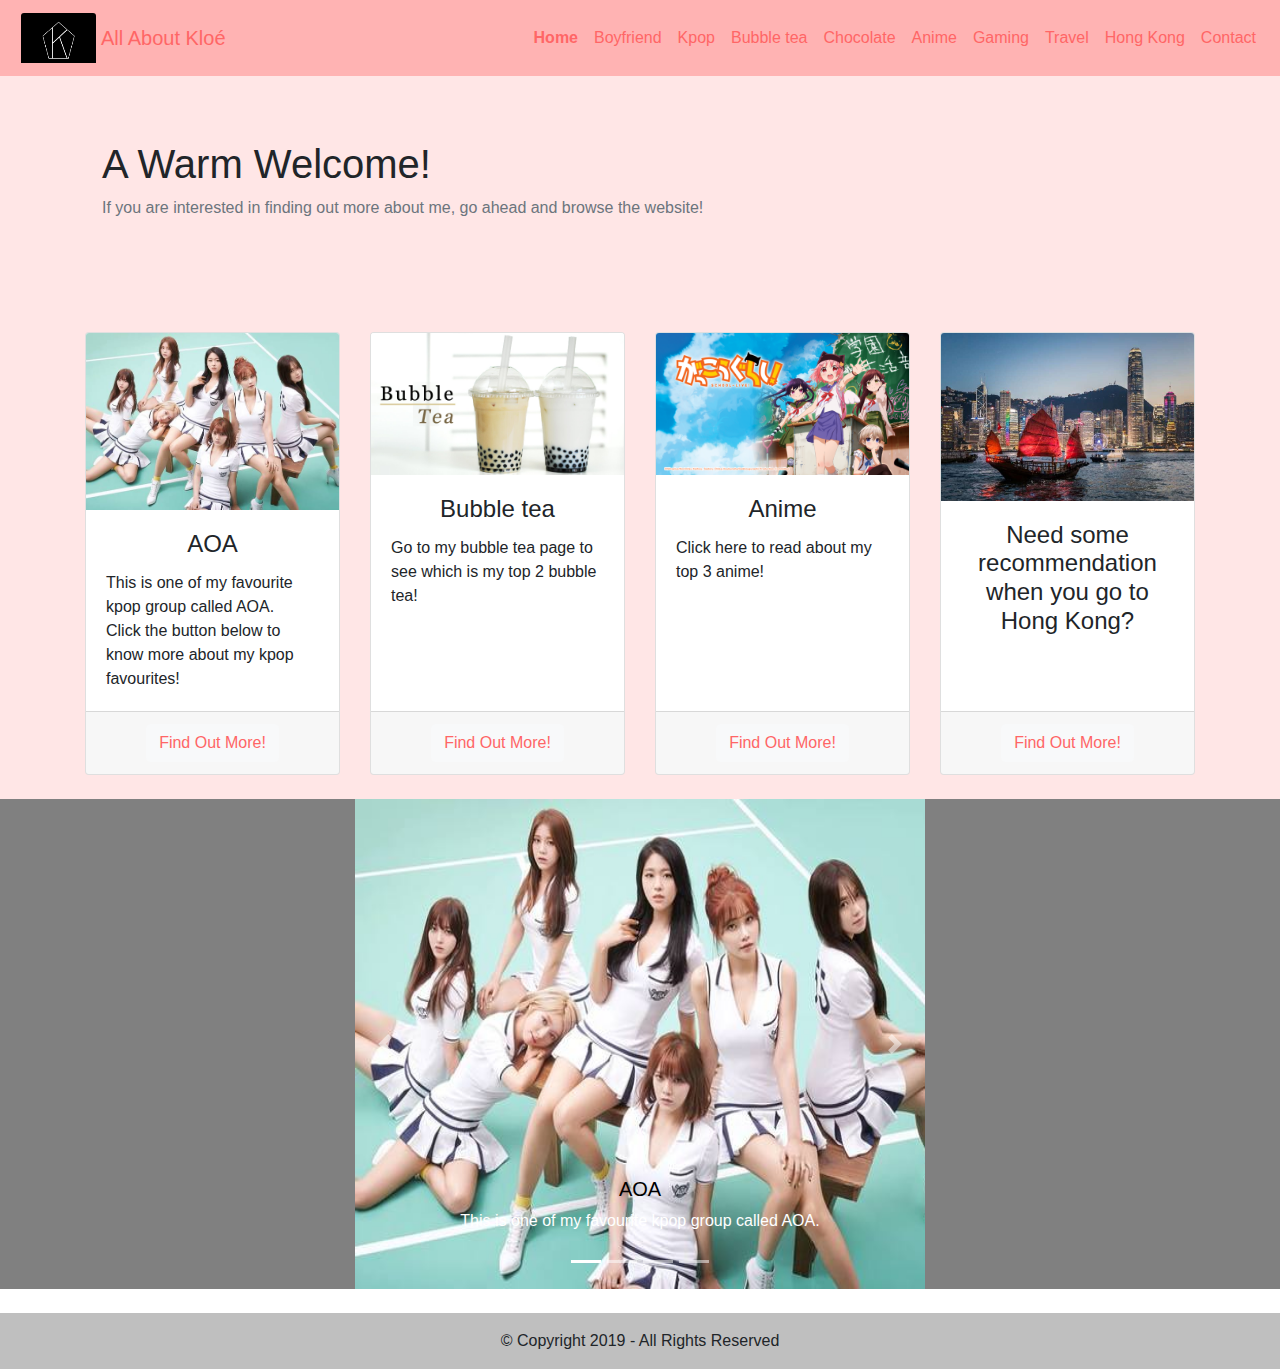
<file: index.html>
<!DOCTYPE html>
<html lang="en">
	<head>
	    <title>Home</title>
	    <meta charset="utf-8">
	    <meta name="viewport" content="width=device-width, initial-scale=1, shrink-to-fit=no">
	    <link rel="stylesheet" href="https://maxcdn.bootstrapcdn.com/bootstrap/4.0.0/css/bootstrap.min.css" integrity="sha384-Gn5384xqQ1aoWXA+058RXPxPg6fy4IWvTNh0E263XmFcJlSAwiGgFAW/dAiS6JXm" crossorigin="anonymous">
	    <link rel="stylesheet" type="text/css" href="css/project1.css">
	    

	</head>

	<body>
	    <nav class="navbar navbar-expand-sm navBarPink">
	    	<img class="card-img-top img-fluid logo" alt="image" src="images/logo.jpg">
	        <a class="navbar-brand" href="index.html">All About Kloé</a>
	        <button class="navbar-toggler" type="button" data-toggle="collapse" data-target="#navbarNav" aria-controls="navbarNav" aria-expanded="false" aria-label="Toggle navigation">
	          <span class="navbar-toggler-icon"></span>
	        </button>
	        <div class="collapse navbar-collapse justify-content-end " id="navbarNav">
	          <ul class="navbar-nav">
	            <li class="nav-item active">
	              <a class="nav-link font-weight-bold" href="index.html">Home <span class="sr-only">(current)</span></a>
	            </li>
	            <li class="nav-item">
	              <a class="nav-link" href="html/boyfriend.html">Boyfriend</a>
	            </li>
	            <li class="nav-item">
	              <a class="nav-link" href="html/kpop.html">Kpop</a>
	            </li>
	            <li class="nav-item">
	              <a class="nav-link" href="html/bubbletea.html">Bubble tea</a>
	            </li>
	            <li class="nav-item">
	              <a class="nav-link" href="html/chocolate.html">Chocolate</a>
	            </li>
	            <li class="nav-item">
	              <a class="nav-link" href="html/anime.html">Anime</a>
	            </li>
	            <li class="nav-item">
	              <a class="nav-link" href="html/gaming.html">Gaming</a>
	            </li>
	            <li class="nav-item">
	              <a class="nav-link" href="html/travel.html">Travel</a>
	            </li>
	            <li class="nav-item">
	              <a class="nav-link" href="html/hk.html">Hong Kong</a>
	            </li>
	            <li class="nav-item">
	              <a class="nav-link" href="html/contact.html">Contact</a>
	            </li>
	          </ul>
	        </div> 
	    </nav>
	   
	    <div class="milkPink">
		    <div class="container jumbotron milkPink">
		        <h1>A Warm Welcome!</h1>
		        <p class="text-secondary">If you are interested in finding out more about me, go ahead and browse the website!</p> 
		        
			</div>

		        
		    <div class="container">
		        <div class="card-deck">
		            <div class="card mb-4">
		                <img class="card-img-top img-fluid" alt="image" src="images/aoa1.jpg">
		                <div class="card-body">
		                    <h4 class="card-title text-center">AOA</h4>
		                    <p class="card-text">This is one of my favourite kpop group called AOA. <br> Click the button below to know more about my kpop favourites!</p>
		                </div>
		                <div class="card-footer text-center">
		                  <a class="btn btn-light" href="kpop.html" role="button">Find Out More!</a>
		                </div> 
		            </div>
		            <div class="card mb-4">
		                <img class="card-img-top img-fluid" alt="image" src="images/bbt1.jpg">
		                <div class="card-body">
		                    <h4 class="card-title text-center">Bubble tea</h4>
		                    <p class="card-text">Go to my bubble tea page to see which is my top 2 bubble tea!</p>
		                </div>
		                <div class="card-footer text-center">
		                  <a class="btn btn-light" href="bubbletea.html" role="button">Find Out More!</a>
		                </div> 
		            </div>
		            <div class="card mb-4">
		                <img class="card-img-top img-fluid" alt="image" src="images/anime1.jpg">
		                <div class="card-body">
		                    <h4 class="card-title text-center">Anime</h4>
		                    <p class="card-text">Click here to read about my top 3 anime!</p>
		                </div>
		                <div class="card-footer text-center">
		                  <a class="btn btn-light" href="anime.html" role="button">Find Out More!</a>
		                </div> 
		            </div>
		            <div class="card mb-4">
		                <img class="card-img-top img-fluid" alt="image" src="images/hk1.jpg">
		                <div class="card-body">
		                    <h4 class="card-title text-center">Need some recommendation when you go to Hong Kong?</h4>
		                </div>
		                <div class="card-footer text-center">
		                  <a class="btn btn-light" href="hk.html" role="button">Find Out More!</a>
		                </div> 
		            </div>
		          
		        </div>
		    </div>
		</div>

	    <!--carousel of snapshot of my page-->
	    <div class="carousel">
	    <div id="carousel" class="carousel slide" data-ride="carousel" style="max-width: 600px; margin: 0 auto">

	      <ol class="carousel-indicators">
	     	<li data-target="#carousel" data-slide-to="0" class="active"></li>
	        <li data-target="#carousel" data-slide-to="1"></li>
	        <li data-target="#carousel" data-slide-to="2"></li>
	        <li data-target="#carousel" data-slide-to="3"></li>
	      </ol>

	      <div class="container">
		      <div class="carousel-inner">
		        <div class="carousel-item active">
		          <img class="d-block w-80 image" src="images/aoa1.jpg" alt="First slide">
		          <div class="carousel-caption d-none d-md-block">
			          <h5 class="carouselBlack">AOA</h5>
			          <p>This is one of my favourite kpop group called AOA.</p>
		          </div>
		        </div>
		        <div class="carousel-item">
		          <img class="d-block w-80 image" src="images/bbt2.jpg" alt="Second slide">
		          <div class="carousel-caption d-none d-md-block">
			          <h5 class="carouselBlack">Bubble tea</h5>
			          <p>One of my favorite drink is bubble milk green tea.</p>
		          </div>
		        </div>
		        <div class="carousel-item">
		          <img class="d-block w-80 image" src="images/anime1.jpg" alt="Third slide">
		          <div class="carousel-caption d-none d-md-block">
			          <h5>School Lives!</h5>
			          <p>One of my favourite anime, School Lives!</p>
		          </div>
		        </div>
		        <div class="carousel-item">
		          <img class="d-block w-80 image" src="images/hk2.jpg" alt="Third slide">
		          <div class="carousel-caption d-none d-md-block">
			          <h5>My home town</h5>
			          <p>Once you have been to Hong Kong, you never want to leave.</p>
		          </div>
		        </div>
		      </div>
	  	  </div>
	      <a class="carousel-control-prev" href="#carousel" role="button" data-slide="prev">
		    <span class="carousel-control-prev-icon" aria-hidden="true"></span>
		    <span class="sr-only">Previous</span>
		  </a>
		  <a class="carousel-control-next" href="#carousel" role="button" data-slide="next">
		    <span class="carousel-control-next-icon" aria-hidden="true"></span>
		    <span class="sr-only">Next</span>
		  </a>
		</div>
		</div>
		
	    <br>
		<footer class="panel panel-primary footer">
	    	<div class="footer-copyright text-center py-3">© Copyright 2019 - All Rights Reserved</div> 
	    </footer>

	      <script src="https://code.jquery.com/jquery-3.2.1.slim.min.js" integrity="sha384-KJ3o2DKtIkvYIK3UENzmM7KCkRr/rE9/Qpg6aAZGJwFDMVNA/GpGFF93hXpG5KkN" crossorigin="anonymous"></script>
	      <script src="https://cdnjs.cloudflare.com/ajax/libs/popper.js/1.12.9/umd/popper.min.js" integrity="sha384-ApNbgh9B+Y1QKtv3Rn7W3mgPxhU9K/ScQsAP7hUibX39j7fakFPskvXusvfa0b4Q" crossorigin="anonymous"></script>
	      <script src="https://maxcdn.bootstrapcdn.com/bootstrap/4.0.0/js/bootstrap.min.js" integrity="sha384-JZR6Spejh4U02d8jOt6vLEHfe/JQGiRRSQQxSfFWpi1MquVdAyjUar5+76PVCmYl" crossorigin="anonymous"></script>
	      <script src="../js/project1.js"></script>
	</body>
</file>
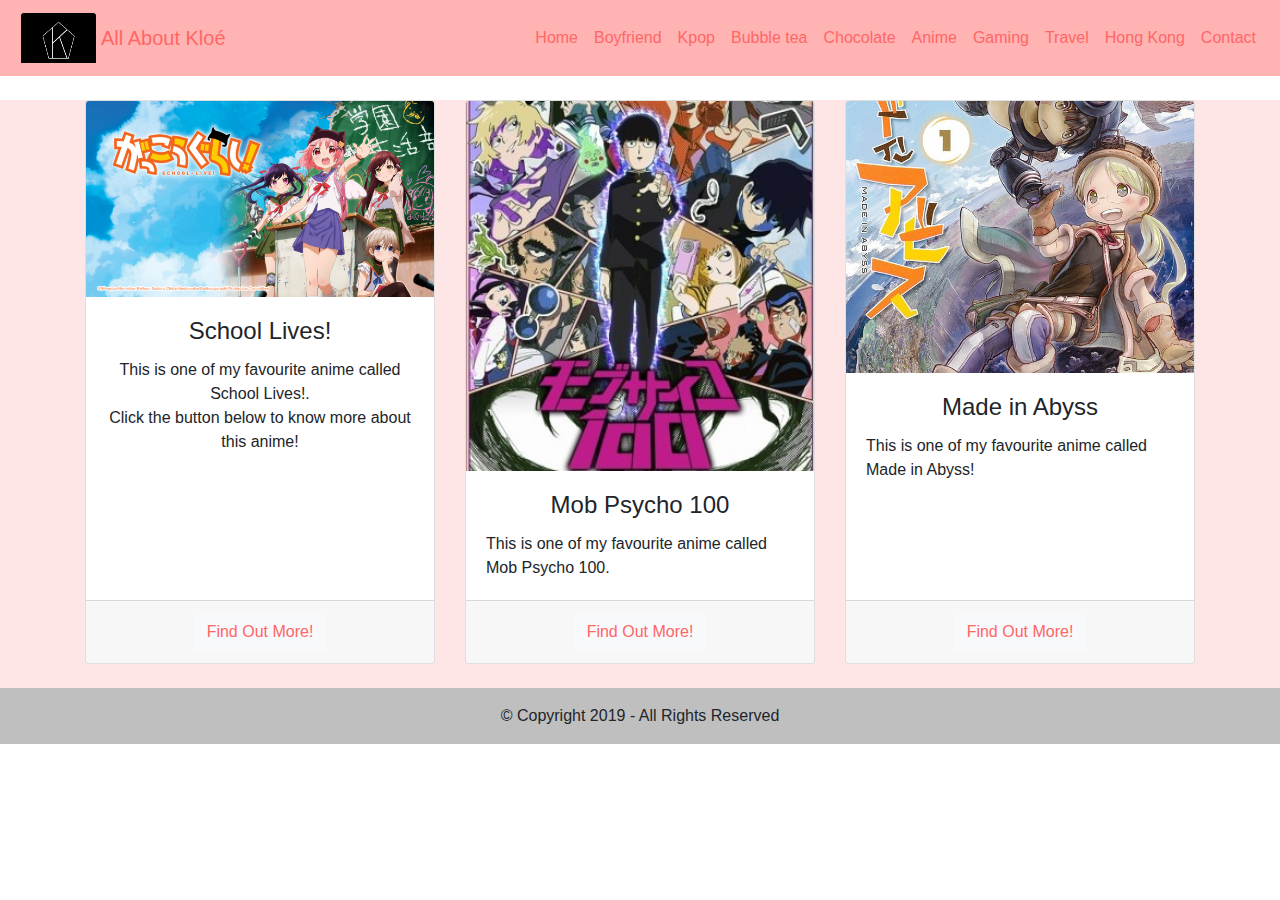
<file: html/anime.html>
<!DOCTYPE html>
<html lang="en">

    <head>
        <title>Anime</title>
        <meta charset="utf-8">
        <meta name="viewport" content="width=device-width, initial-scale=1, shrink-to-fit=no">
        <link rel="stylesheet" href="https://maxcdn.bootstrapcdn.com/bootstrap/4.0.0/css/bootstrap.min.css" integrity="sha384-Gn5384xqQ1aoWXA+058RXPxPg6fy4IWvTNh0E263XmFcJlSAwiGgFAW/dAiS6JXm" crossorigin="anonymous">
        <link rel="stylesheet" type="text/css" href="../css/project1.css">

    </head>

    <body>
    	<nav class="navbar navbar-expand-sm navBarPink">
            <img class="card-img-top img-fluid logo" alt="logo" src="../images/logo.jpg">
            <a class="navbar-brand" href="../index.html">All About Kloé</a>
            <button class="navbar-toggler" type="button" data-toggle="collapse" data-target="#navbarNav" aria-controls="navbarNav" aria-expanded="false" aria-label="Toggle navigation">
              <span class="navbar-toggler-icon"></span>
            </button>
            <div class="collapse navbar-collapse justify-content-end" id="navbarNav">
              <ul class="navbar-nav">
                <li class="nav-item active">
                  <a class="nav-link" href="../index.html">Home</a>
                </li>
                <li class="nav-item">
                  <a class="nav-link" href="boyfriend.html">Boyfriend</a>
                </li>
                <li class="nav-item">
                  <a class="nav-link" href="kpop.html">Kpop</a>
                </li>
                <li class="nav-item">
                  <a class="nav-link" href="bubbletea.html">Bubble tea</a>
                </li>
                <li class="nav-item">
                  <a class="nav-link" href="chocolate.html">Chocolate</a>
                </li>
                <li class="nav-item">
                  <a class="nav-link" href="anime.html">Anime</a>
                </li>
                <li class="nav-item">
                  <a class="nav-link" href="gaming.html">Gaming</a>
                </li>
                <li class="nav-item">
                  <a class="nav-link" href="travel.html">Travel</a>
                </li>
                <li class="nav-item">
                  <a class="nav-link" href="hk.html">Hong Kong</a>
                </li>
                <li class="nav-item">
                  <a class="nav-link" href="contact.html">Contact</a>
                </li>
              </ul>
            </div>  
        </nav>
        <br>

        <div class="milkPink">
          <div class="container">
              <div class="card-deck">
                  <div class="card mb-4">
                      <img class="card-img-top img-fluid" alt="anime1" src="../images/anime1.jpg">
                      <div class="card-body">
                          <h4 class="card-title text-center">School Lives!</h4>
                          <p class="card-text text-center">This is one of my favourite anime called School Lives!. <br> Click the button below to know more about this anime!</p>
                      </div>
                      <div class="card-footer text-center">
                        <a class="btn btn-light" href="https://en.wikipedia.org/wiki/School-Live!" role="button">Find Out More!</a>
                      </div> 
                  </div>
                  <div class="card mb-4">
                      <img class="card-img-top img-fluid" alt="anime2" src="../images/anime2.jpg">
                      <div class="card-body">
                          <h4 class="card-title text-center">Mob Psycho 100</h4>
                          <p class="card-text">This is one of my favourite anime called Mob Psycho 100.</p>
                      </div>
                      <div class="card-footer text-center">
                        <a class="btn btn-light" href="https://en.wikipedia.org/wiki/Mob_Psycho_100" role="button">Find Out More!</a>
                      </div> 
                  </div>
                  <div class="card mb-4">
                      <img class="card-img-top img-fluid" alt="anime3" src="../images/anime3.jpg">
                      <div class="card-body">
                          <h4 class="card-title text-center">Made in Abyss</h4>
                          <p class="card-text">This is one of my favourite anime called Made in Abyss!</p>
                      </div>
                      <div class="card-footer text-center">
                        <a class="btn btn-light" href="https://en.wikipedia.org/wiki/Made_in_Abyss" role="button">Find Out More!</a>
                      </div> 
                  </div>  
              </div>
          </div>
        </div>


        <footer class="panel panel-primary footer">
            <div class="footer-copyright text-center py-3">© Copyright 2019 - All Rights Reserved</div> 
        </footer>

        <script src="https://code.jquery.com/jquery-3.2.1.slim.min.js" integrity="sha384-KJ3o2DKtIkvYIK3UENzmM7KCkRr/rE9/Qpg6aAZGJwFDMVNA/GpGFF93hXpG5KkN" crossorigin="anonymous"></script>
        <script src="https://cdnjs.cloudflare.com/ajax/libs/popper.js/1.12.9/umd/popper.min.js" integrity="sha384-ApNbgh9B+Y1QKtv3Rn7W3mgPxhU9K/ScQsAP7hUibX39j7fakFPskvXusvfa0b4Q" crossorigin="anonymous"></script>
        <script src="https://maxcdn.bootstrapcdn.com/bootstrap/4.0.0/js/bootstrap.min.js" integrity="sha384-JZR6Spejh4U02d8jOt6vLEHfe/JQGiRRSQQxSfFWpi1MquVdAyjUar5+76PVCmYl" crossorigin="anonymous"></script>
        <script src="../js/project1.js"></script>
	</body>
</html>
</file>
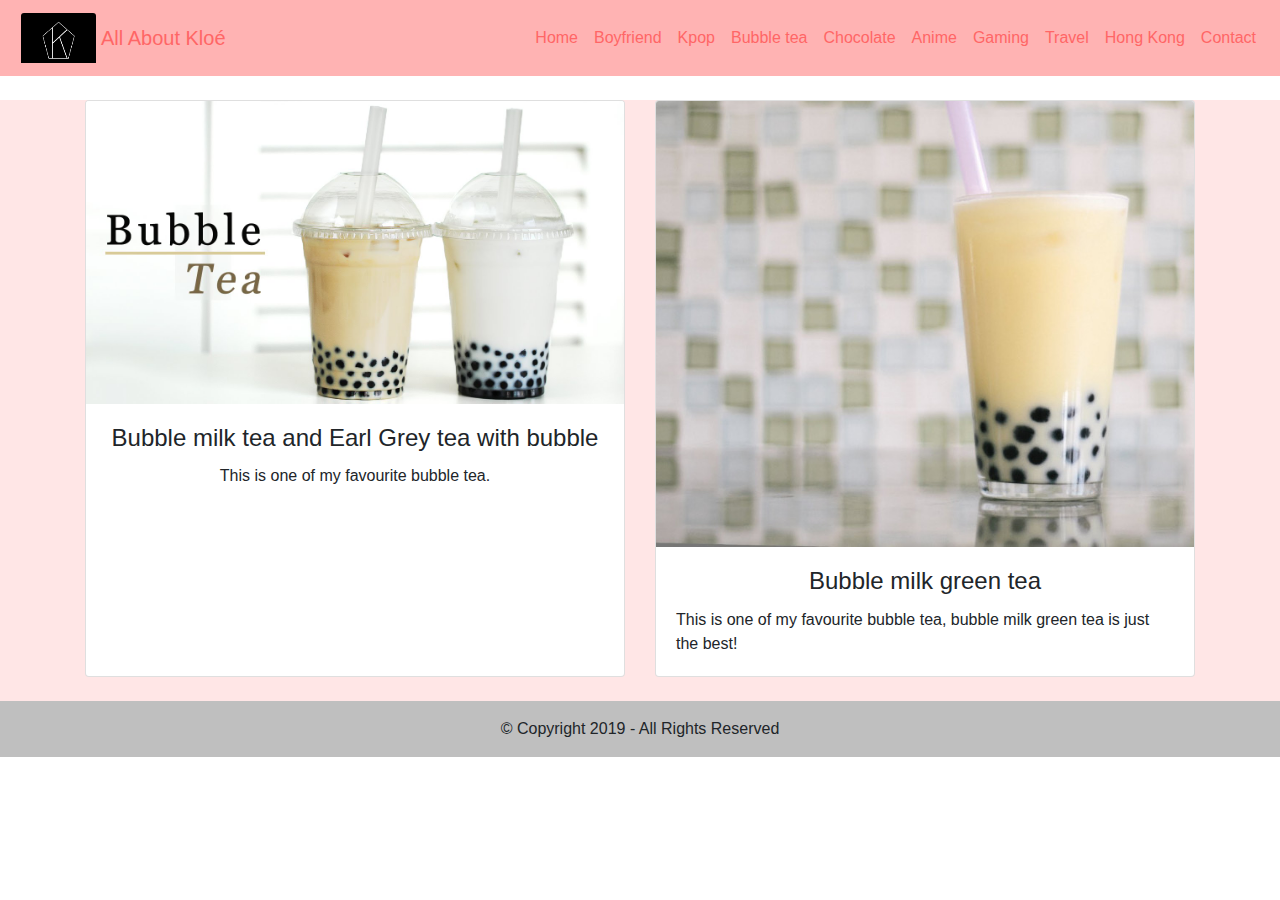
<file: html/bubbletea.html>
<!DOCTYPE html>
<html lang="en">

    <head>
        <title>Boyfriend</title>
        <meta charset="utf-8">
        <meta name="viewport" content="width=device-width, initial-scale=1, shrink-to-fit=no">
        <link rel="stylesheet" href="https://maxcdn.bootstrapcdn.com/bootstrap/4.0.0/css/bootstrap.min.css" integrity="sha384-Gn5384xqQ1aoWXA+058RXPxPg6fy4IWvTNh0E263XmFcJlSAwiGgFAW/dAiS6JXm" crossorigin="anonymous">
        <link rel="stylesheet" type="text/css" href="../css/project1.css">

    </head>

    <body>
      <nav class="navbar navbar-expand-sm navBarPink">
        <img class="card-img-top img-fluid logo" alt="image" src="../images/logo.jpg">
        <a class="navbar-brand" href="../index.html">All About Kloé</a>
        <button class="navbar-toggler" type="button" data-toggle="collapse" data-target="#navbarNav" aria-controls="navbarNav" aria-expanded="false" aria-label="Toggle navigation">
          <span class="navbar-toggler-icon"></span>s
        </button>
        <div class="collapse navbar-collapse justify-content-end" id="navbarNav">
          <ul class="navbar-nav">
            <li class="nav-item active">
              <a class="nav-link" href="../index.html">Home <span class="sr-only">(current)</span></a>
            </li>
            <li class="nav-item">
              <a class="nav-link" href="boyfriend.html">Boyfriend</a>
            </li>
            <li class="nav-item">
              <a class="nav-link" href="kpop.html">Kpop</a>
            </li>
            <li class="nav-item">
              <a class="nav-link" href="bubbletea.html">Bubble tea</a>
            </li>
            <li class="nav-item">
              <a class="nav-link" href="chocolate.html">Chocolate</a>
            </li>
            <li class="nav-item">
              <a class="nav-link" href="anime.html">Anime</a>
            </li>
            <li class="nav-item">
              <a class="nav-link" href="gaming.html">Gaming</a>
            </li>
            <li class="nav-item">
              <a class="nav-link" href="travel.html">Travel</a>
            </li>
            <li class="nav-item">
              <a class="nav-link" href="hk.html">Hong Kong</a>
            </li>
            <li class="nav-item">
              <a class="nav-link" href="contact.html">Contact</a>
            </li>
          </ul>
        </div>  
    </nav>
    <br>

     <div class="milkPink">
          <div class="container">
              <div class="card-deck">
                  <div class="card mb-4">
                      <img class="card-img-top img-fluid" alt="image" src="../images/bbt1.jpg">
                      <div class="card-body">
                          <h4 class="card-title text-center">Bubble milk tea and Earl Grey tea with bubble</h4>
                          <p class="card-text text-center">This is one of my favourite bubble tea.</p>
                      </div>  
                  </div>
                  <div class="card mb-4">
                      <img class="card-img-top img-fluid" alt="image" src="../images/bbt2.jpg">
                      <div class="card-body">
                          <h4 class="card-title text-center">Bubble milk green tea</h4>
                          <p class="card-text">This is one of my favourite bubble tea, bubble milk green tea is just the best!</p>
                      </div>
                  </div>
              </div>
          </div>
        </div>


        <footer class="panel panel-primary footer">
            <div class="footer-copyright text-center py-3">© Copyright 2019 - All Rights Reserved</div> 
        </footer>

        <script src="https://code.jquery.com/jquery-3.2.1.slim.min.js" integrity="sha384-KJ3o2DKtIkvYIK3UENzmM7KCkRr/rE9/Qpg6aAZGJwFDMVNA/GpGFF93hXpG5KkN" crossorigin="anonymous"></script>
        <script src="https://cdnjs.cloudflare.com/ajax/libs/popper.js/1.12.9/umd/popper.min.js" integrity="sha384-ApNbgh9B+Y1QKtv3Rn7W3mgPxhU9K/ScQsAP7hUibX39j7fakFPskvXusvfa0b4Q" crossorigin="anonymous"></script>
        <script src="https://maxcdn.bootstrapcdn.com/bootstrap/4.0.0/js/bootstrap.min.js" integrity="sha384-JZR6Spejh4U02d8jOt6vLEHfe/JQGiRRSQQxSfFWpi1MquVdAyjUar5+76PVCmYl" crossorigin="anonymous"></script>
        <script src="../js/project1.js"></script>
  </body>
</html>
</file>
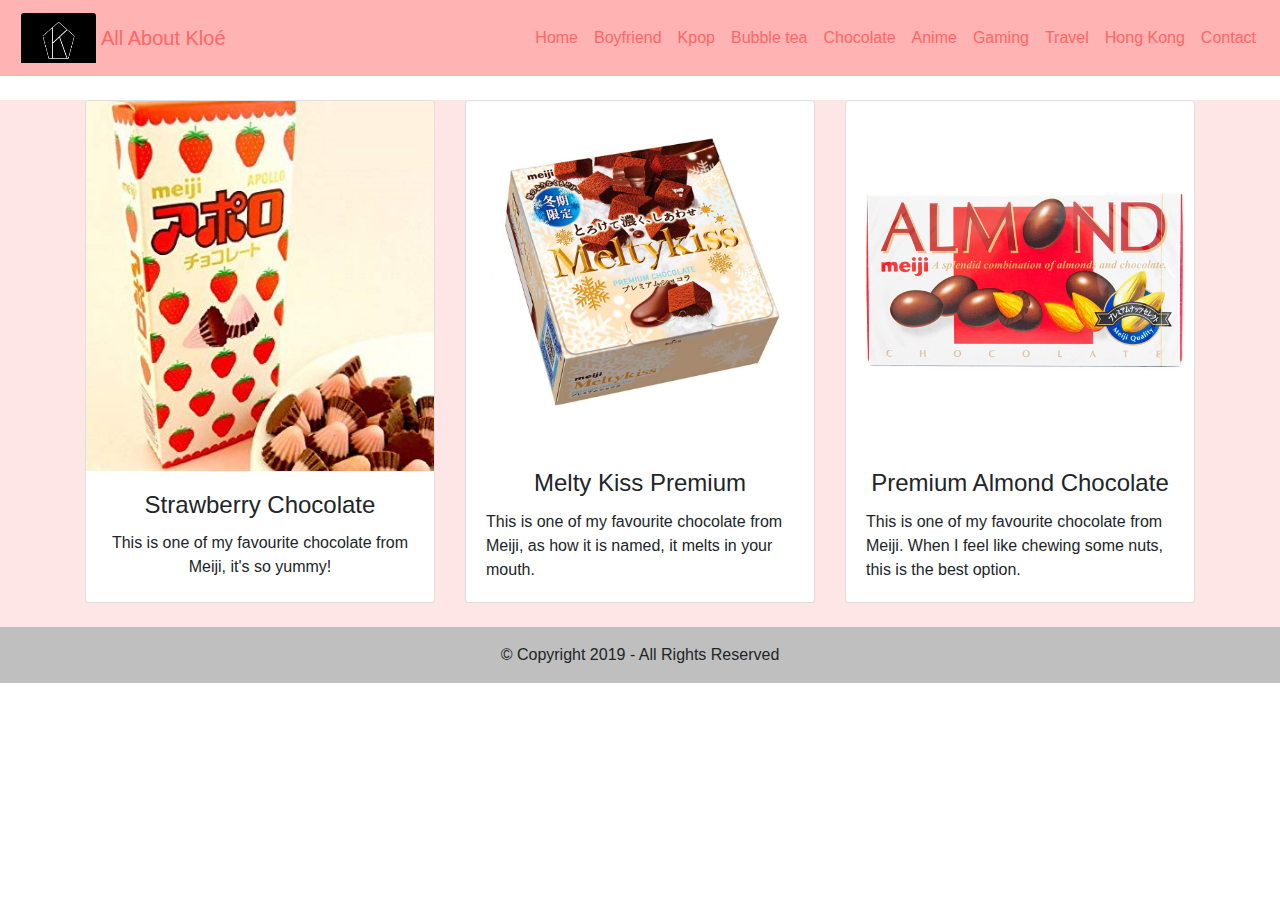
<file: html/chocolate.html>
<!DOCTYPE html>
<html lang="en">

    <head>
        <title>Chocolate</title>
        <meta charset="utf-8">
        <meta name="viewport" content="width=device-width, initial-scale=1, shrink-to-fit=no">
        <link rel="stylesheet" href="https://maxcdn.bootstrapcdn.com/bootstrap/4.0.0/css/bootstrap.min.css" integrity="sha384-Gn5384xqQ1aoWXA+058RXPxPg6fy4IWvTNh0E263XmFcJlSAwiGgFAW/dAiS6JXm" crossorigin="anonymous">
        <link rel="stylesheet" type="text/css" href="../css/project1.css">

    </head>

    <body>
      <nav class="navbar navbar-expand-sm navBarPink">
        <img class="card-img-top img-fluid logo" alt="image" src="../images/logo.jpg">
        <a class="navbar-brand" href="../index.html">All About Kloé</a>
        <button class="navbar-toggler" type="button" data-toggle="collapse" data-target="#navbarNav" aria-controls="navbarNav" aria-expanded="false" aria-label="Toggle navigation">
          <span class="navbar-toggler-icon"></span>s
        </button>
        <div class="collapse navbar-collapse justify-content-end" id="navbarNav">
          <ul class="navbar-nav">
            <li class="nav-item active">
              <a class="nav-link" href="../index.html">Home</a>
            </li>
            <li class="nav-item">
              <a class="nav-link" href="boyfriend.html">Boyfriend</a>
            </li>
            <li class="nav-item">
              <a class="nav-link" href="kpop.html">Kpop</a>
            </li>
            <li class="nav-item">
              <a class="nav-link" href="bubbletea.html">Bubble tea</a>
            </li>
            <li class="nav-item">
              <a class="nav-link" href="chocolate.html">Chocolate</a>
            </li>
            <li class="nav-item">
              <a class="nav-link" href="anime.html">Anime</a>
            </li>
            <li class="nav-item">
              <a class="nav-link" href="gaming.html">Gaming</a>
            </li>
            <li class="nav-item">
              <a class="nav-link" href="travel.html">Travel</a>
            </li>
            <li class="nav-item">
              <a class="nav-link" href="hk.html">Hong Kong</a>
            </li>
            <li class="nav-item">
              <a class="nav-link" href="contact.html">Contact</a>
            </li>
          </ul>
        </div>
    </nav>   
    <br>

    <div class="milkPink">
          <div class="container">
              <div class="card-deck">
                  <div class="card mb-4">
                      <img class="card-img-top img-fluid" alt="image" src="../images/chocolate1.jpg">
                      <div class="card-body">
                          <h4 class="card-title text-center">Strawberry Chocolate</h4>
                          <p class="card-text text-center">This is one of my favourite chocolate from Meiji, it's so yummy!</p>
                      </div>  
                  </div>
                  <div class="card mb-4">
                      <img class="card-img-top img-fluid" alt="image" src="../images/chocolate2.jpg">
                      <div class="card-body">
                          <h4 class="card-title text-center">Melty Kiss Premium</h4>
                          <p class="card-text">This is one of my favourite chocolate from Meiji, as how it is named, it melts in your mouth.</p>
                      </div>
                  </div>
                  <div class="card mb-4">
                      <img class="card-img-top img-fluid" alt="image" src="../images/chocolate3.jpg">
                      <div class="card-body">
                          <h4 class="card-title text-center">Premium Almond Chocolate</h4>
                          <p class="card-text">This is one of my favourite chocolate from Meiji. When I feel like chewing some nuts, this is the best option.</p>
                      </div>
                  </div>  
              </div>
          </div>
      </div>

        <footer class="panel panel-primary footer">
            <div class="footer-copyright text-center py-3">© Copyright 2019 - All Rights Reserved</div> 
        </footer>

          <script src="https://code.jquery.com/jquery-3.2.1.slim.min.js" integrity="sha384-KJ3o2DKtIkvYIK3UENzmM7KCkRr/rE9/Qpg6aAZGJwFDMVNA/GpGFF93hXpG5KkN" crossorigin="anonymous"></script>
          <script src="https://cdnjs.cloudflare.com/ajax/libs/popper.js/1.12.9/umd/popper.min.js" integrity="sha384-ApNbgh9B+Y1QKtv3Rn7W3mgPxhU9K/ScQsAP7hUibX39j7fakFPskvXusvfa0b4Q" crossorigin="anonymous"></script>
          <script src="https://maxcdn.bootstrapcdn.com/bootstrap/4.0.0/js/bootstrap.min.js" integrity="sha384-JZR6Spejh4U02d8jOt6vLEHfe/JQGiRRSQQxSfFWpi1MquVdAyjUar5+76PVCmYl" crossorigin="anonymous"></script>
          <script src="../js/project1.js"></script>
    </body>
</html>
</file>
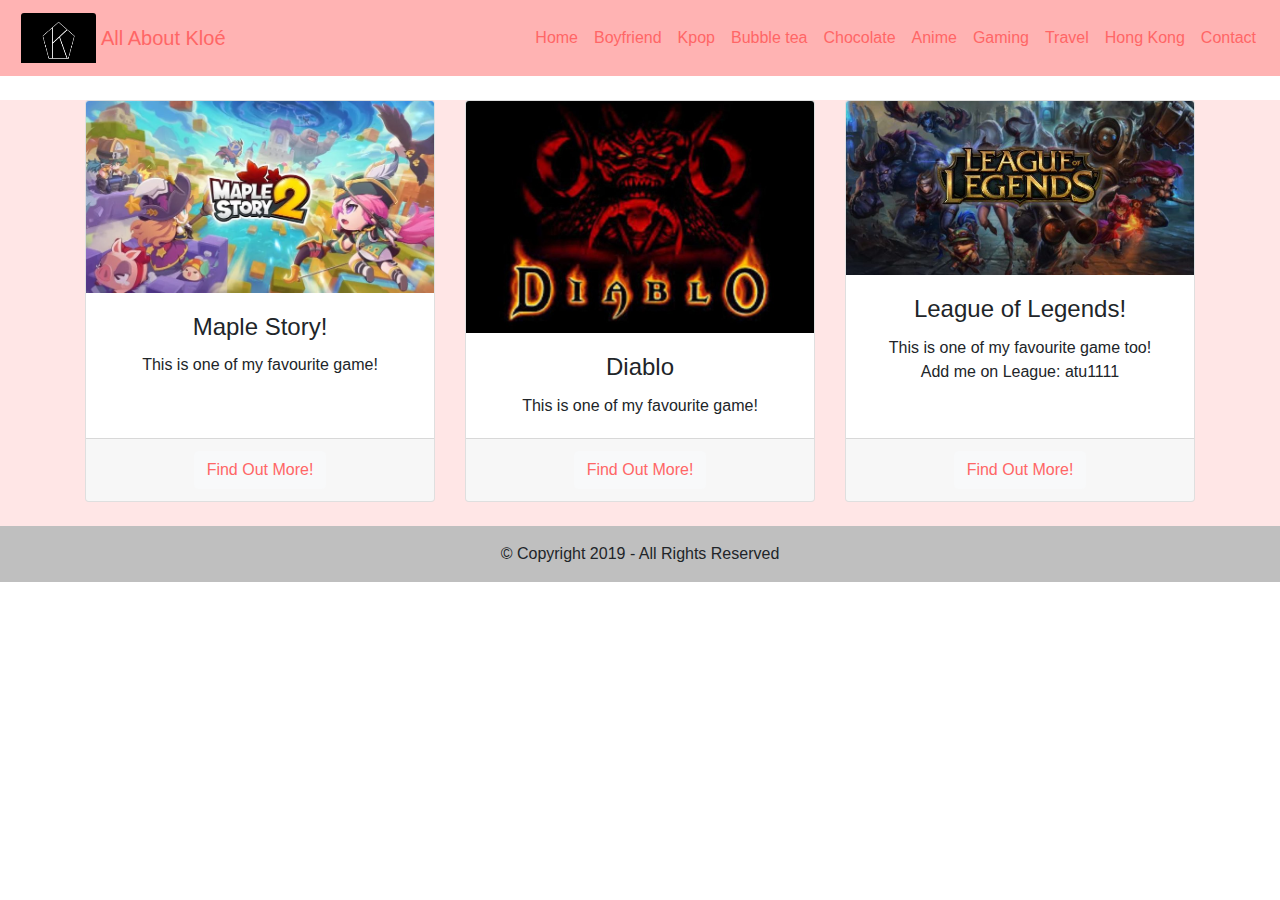
<file: html/gaming.html>
<!DOCTYPE html>
<html lang="en">

    <head>
        <title>Gaming</title>
        <meta charset="utf-8">
        <meta name="viewport" content="width=device-width, initial-scale=1, shrink-to-fit=no">
        <link rel="stylesheet" href="https://maxcdn.bootstrapcdn.com/bootstrap/4.0.0/css/bootstrap.min.css" integrity="sha384-Gn5384xqQ1aoWXA+058RXPxPg6fy4IWvTNh0E263XmFcJlSAwiGgFAW/dAiS6JXm" crossorigin="anonymous">
        <link rel="stylesheet" type="text/css" href="../css/project1.css">

    </head>

    <body>
    	<nav class="navbar navbar-expand-sm navBarPink">
            <img class="card-img-top img-fluid logo" alt="image" src="../images/logo.jpg">
            <a class="navbar-brand" href="../index.html">All About Kloé</a>
            <button class="navbar-toggler" type="button" data-toggle="collapse" data-target="#navbarNav" aria-controls="navbarNav" aria-expanded="false" aria-label="Toggle navigation">
              <span class="navbar-toggler-icon"></span>s
            </button>
            <div class="collapse navbar-collapse justify-content-end" id="navbarNav">
              <ul class="navbar-nav">
                <li class="nav-item active">
                  <a class="nav-link" href="../index.html">Home</a>
                </li>
                <li class="nav-item">
                  <a class="nav-link" href="boyfriend.html">Boyfriend</a>
                </li>
                <li class="nav-item">
                  <a class="nav-link" href="kpop.html">Kpop</a>
                </li>
                <li class="nav-item">
                  <a class="nav-link" href="bubbletea.html">Bubble tea</a>
                </li>
                <li class="nav-item">
                  <a class="nav-link" href="chocolate.html">Chocolate</a>
                </li>
                <li class="nav-item">
                  <a class="nav-link" href="anime.html">Anime</a>
                </li>
                <li class="nav-item">
                  <a class="nav-link" href="gaming.html">Gaming</a>
                </li>
                <li class="nav-item">
                  <a class="nav-link" href="travel.html">Travel</a>
                </li>
                <li class="nav-item">
                  <a class="nav-link" href="hk.html">Hong Kong</a>
                </li>
                <li class="nav-item">
                  <a class="nav-link" href="contact.html">Contact</a>
                </li>
              </ul>
            </div>  
        </nav>
        <br>

        <div class="milkPink">
          <div class="container">
              <div class="card-deck">
                  <div class="card mb-4">
                      <img class="card-img-top img-fluid" alt="image" src="../images/gaming1.jpg">
                      <div class="card-body">
                          <h4 class="card-title text-center">Maple Story!</h4>
                          <p class="card-text text-center">This is one of my favourite game!</p>
                      </div>
                      <div class="card-footer text-center">
                        <a class="btn btn-light" href="http://maplestory2.nexon.net/" role="button">Find Out More!</a>
                      </div> 
                  </div>
                  <div class="card mb-4">
                      <img class="card-img-top img-fluid" alt="image" src="../images/gaming2.jpg">
                      <div class="card-body">
                          <h4 class="card-title text-center">Diablo</h4>
                          <p class="card-text text-center">This is one of my favourite game!</p>
                      </div>
                      <div class="card-footer text-center">
                        <a class="btn btn-light" href="https://us.shop.battle.net/en-us/family/diablo-iii" role="button">Find Out More!</a>
                      </div> 
                  </div>
                  <div class="card mb-4">
                      <img class="card-img-top img-fluid" alt="image" src="../images/gaming3.jpg">
                      <div class="card-body">
                          <h4 class="card-title text-center">League of Legends!</h4>
                          <p class="card-text text-center">This is one of my favourite game too! <br> Add me on League: atu1111</p>
                      </div>
                      <div class="card-footer text-center">
                        <a class="btn btn-light" href="http://na.leagueoflegends.com/" role="button">Find Out More!</a>
                      </div> 
                  </div>  
              </div>
          </div>
        </div>

        <footer class="panel panel-primary footer">
            <div class="footer-copyright text-center py-3">© Copyright 2019 - All Rights Reserved</div> 
        </footer>

        <script src="https://code.jquery.com/jquery-3.2.1.slim.min.js" integrity="sha384-KJ3o2DKtIkvYIK3UENzmM7KCkRr/rE9/Qpg6aAZGJwFDMVNA/GpGFF93hXpG5KkN" crossorigin="anonymous"></script>
        <script src="https://cdnjs.cloudflare.com/ajax/libs/popper.js/1.12.9/umd/popper.min.js" integrity="sha384-ApNbgh9B+Y1QKtv3Rn7W3mgPxhU9K/ScQsAP7hUibX39j7fakFPskvXusvfa0b4Q" crossorigin="anonymous"></script>
        <script src="https://maxcdn.bootstrapcdn.com/bootstrap/4.0.0/js/bootstrap.min.js" integrity="sha384-JZR6Spejh4U02d8jOt6vLEHfe/JQGiRRSQQxSfFWpi1MquVdAyjUar5+76PVCmYl" crossorigin="anonymous"></script>
        <script src="../js/project1.js"></script>
	</body>
</html>
</file>
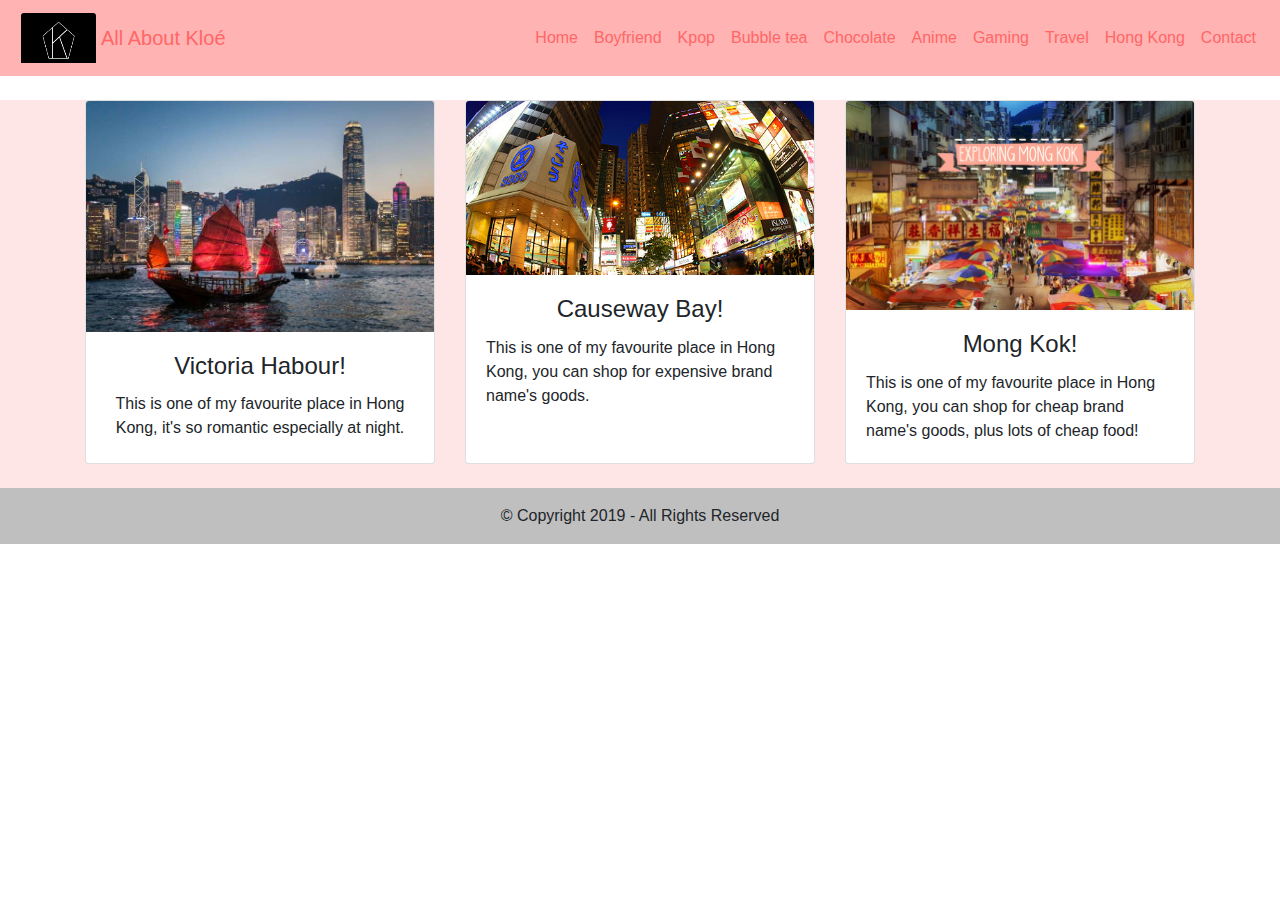
<file: html/hk.html>
<!DOCTYPE html>
<html lang="en">

    <head>
        <title>Hong Kong</title>
        <meta charset="utf-8">
        <meta name="viewport" content="width=device-width, initial-scale=1, shrink-to-fit=no">
        <link rel="stylesheet" href="https://maxcdn.bootstrapcdn.com/bootstrap/4.0.0/css/bootstrap.min.css" integrity="sha384-Gn5384xqQ1aoWXA+058RXPxPg6fy4IWvTNh0E263XmFcJlSAwiGgFAW/dAiS6JXm" crossorigin="anonymous">
        <link rel="stylesheet" type="text/css" href="../css/project1.css">

    </head>

    <body>
    	<nav class="navbar navbar-expand-sm navBarPink">
            <img class="card-img-top img-fluid logo" alt="image" src="../images/logo.jpg">
            <a class="navbar-brand" href="../index.html">All About Kloé</a>
            <button class="navbar-toggler" type="button" data-toggle="collapse" data-target="#navbarNav" aria-controls="navbarNav" aria-expanded="false" aria-label="Toggle navigation">
              <span class="navbar-toggler-icon"></span>
            </button>
            <div class="collapse navbar-collapse justify-content-end" id="navbarNav">
              <ul class="navbar-nav">
                <li class="nav-item active">
                  <a class="nav-link" href="../index.html">Home</a>
                </li>
                <li class="nav-item">
                  <a class="nav-link" href="boyfriend.html">Boyfriend</a>
                </li>
                <li class="nav-item">
                  <a class="nav-link" href="kpop.html">Kpop</a>
                </li>
                <li class="nav-item">
                  <a class="nav-link" href="bubbletea.html">Bubble tea</a>
                </li>
                <li class="nav-item">
                  <a class="nav-link" href="chocolate.html">Chocolate</a>
                </li>
                <li class="nav-item">
                  <a class="nav-link" href="anime.html">Anime</a>
                </li>
                <li class="nav-item">
                  <a class="nav-link" href="gaming.html">Gaming</a>
                </li>
                <li class="nav-item">
                  <a class="nav-link" href="travel.html">Travel</a>
                </li>
                <li class="nav-item">
                  <a class="nav-link" href="hk.html">Hong Kong</a>
                </li>
                <li class="nav-item">
                  <a class="nav-link" href="contact.html">Contact</a>
                </li>
              </ul>
            </div>  
        </nav>
        <br>

        <div class="milkPink">
          <div class="container">
              <div class="card-deck">
                  <div class="card mb-4">
                      <img class="card-img-top img-fluid" alt="image" src="../images/hk1.jpg">
                      <div class="card-body">
                          <h4 class="card-title text-center">Victoria Habour!</h4>
                          <p class="card-text text-center">This is one of my favourite place in Hong Kong, it's so romantic especially at night.</p>
                      </div>  
                  </div>
                  <div class="card mb-4">
                      <img class="card-img-top img-fluid" alt="image" src="../images/hk2.jpg">
                      <div class="card-body">
                          <h4 class="card-title text-center">Causeway Bay!</h4>
                          <p class="card-text">This is one of my favourite place in Hong Kong, you can shop for expensive brand name's goods.</p>
                      </div>
                  </div>
                  <div class="card mb-4">
                      <img class="card-img-top img-fluid" alt="image" src="../images/hk3.jpg">
                      <div class="card-body">
                          <h4 class="card-title text-center">Mong Kok!</h4>
                          <p class="card-text">This is one of my favourite place in Hong Kong, you can shop for cheap brand name's goods, plus lots of cheap food!</p>
                      </div>
                  </div>  
              </div>
          </div>
        </div>

        <footer class="panel panel-primary footer">
            <div class="footer-copyright text-center py-3">© Copyright 2019 - All Rights Reserved</div> 
        </footer>

        <script src="https://code.jquery.com/jquery-3.2.1.slim.min.js" integrity="sha384-KJ3o2DKtIkvYIK3UENzmM7KCkRr/rE9/Qpg6aAZGJwFDMVNA/GpGFF93hXpG5KkN" crossorigin="anonymous"></script>
        <script src="https://cdnjs.cloudflare.com/ajax/libs/popper.js/1.12.9/umd/popper.min.js" integrity="sha384-ApNbgh9B+Y1QKtv3Rn7W3mgPxhU9K/ScQsAP7hUibX39j7fakFPskvXusvfa0b4Q" crossorigin="anonymous"></script>
        <script src="https://maxcdn.bootstrapcdn.com/bootstrap/4.0.0/js/bootstrap.min.js" integrity="sha384-JZR6Spejh4U02d8jOt6vLEHfe/JQGiRRSQQxSfFWpi1MquVdAyjUar5+76PVCmYl" crossorigin="anonymous"></script>
        <script src="../js/project1.js"></script>
	</body>
</html>
</file>
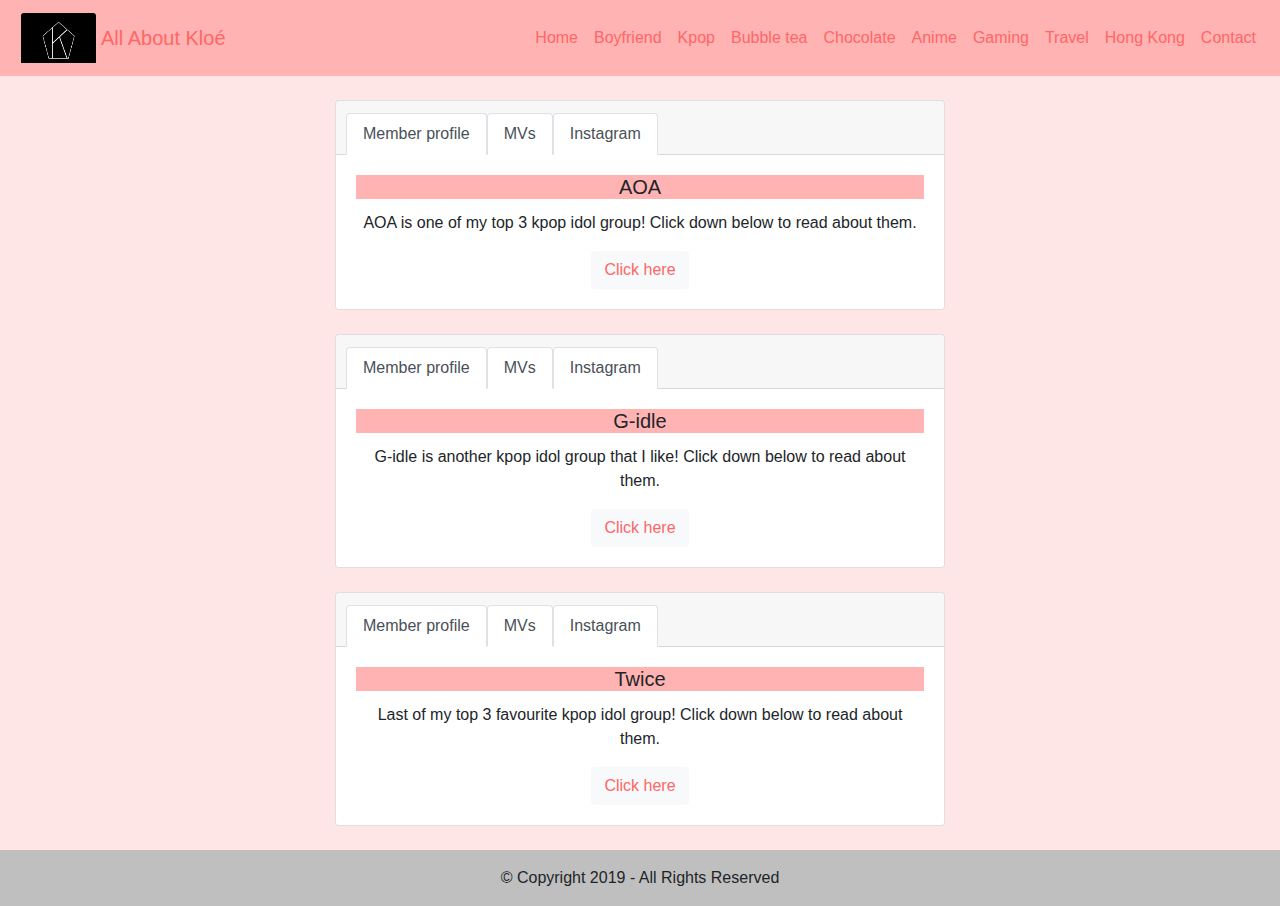
<file: html/kpop.html>
<!DOCTYPE html>
<html lang="en">

    <head>
        <title>Kpop</title>
        <meta charset="utf-8">
        <meta name="viewport" content="width=device-width, initial-scale=1, shrink-to-fit=no">
        <link rel="stylesheet" href="https://maxcdn.bootstrapcdn.com/bootstrap/4.0.0/css/bootstrap.min.css" integrity="sha384-Gn5384xqQ1aoWXA+058RXPxPg6fy4IWvTNh0E263XmFcJlSAwiGgFAW/dAiS6JXm" crossorigin="anonymous">
        <link rel="stylesheet" type="text/css" href="../css/project1.css">

    </head>

    <body>
    	<nav class="navbar navbar-expand-sm navBarPink">
            <img class="card-img-top img-fluid logo" alt="image" src="../images/logo.jpg">
            <a class="navbar-brand" href="../index.html">All About Kloé</a>
            <button class="navbar-toggler" type="button" data-toggle="collapse" data-target="#navbarNav" aria-controls="navbarNav" aria-expanded="false" aria-label="Toggle navigation">
              <span class="navbar-toggler-icon"></span>
            </button>
            <div class="collapse navbar-collapse justify-content-end" id="navbarNav">
              <ul class="navbar-nav">
                <li class="nav-item active">
                  <a class="nav-link" href="../index.html">Home</a>
                </li>
                <li class="nav-item">
                  <a class="nav-link" href="boyfriend.html">Boyfriend</a>
                </li>
                <li class="nav-item">
                  <a class="nav-link" href="kpop.html">Kpop</a>
                </li>
                <li class="nav-item">
                  <a class="nav-link" href="bubbletea.html">Bubble tea</a>
                </li>
                <li class="nav-item">
                  <a class="nav-link" href="chocolate.html">Chocolate</a>
                </li>
                <li class="nav-item">
                  <a class="nav-link" href="anime.html">Anime</a>
                </li>
                <li class="nav-item">
                  <a class="nav-link" href="gaming.html">Gaming</a>
                </li>
                <li class="nav-item">
                  <a class="nav-link" href="travel.html">Travel</a>
                </li>
                <li class="nav-item">
                  <a class="nav-link" href="hk.html">Hong Kong</a>
                </li>
                <li class="nav-item">
                  <a class="nav-link" href="contact.html">Contact</a>
                </li>
              </ul>
            </div>  
        </nav>

        <div class="milkPink">
            <br>
            <!-- about AOA -->
            <div class="container w-50">
                <div class="card text-center">
                    <div class="card-header">
                        <ul class="nav nav-tabs card-header-tabs">
                          <li class="nav-item">
                            <a target="_blank" class="nav-link active" href="https://kprofiles.com/aoa-members-profile/">Member profile</a>
                          </li>
                          <li class="nav-item">
                            <a target="_blank" class="nav-link active" href="https://www.youtube.com/watch?v=R1-BTf3_Mys&list=PL_0MnmygljRQ0lgVQDaL4bbzuxnHUV9vG">MVs</a>
                          </li>
                          <li class="nav-item">
                            <a target="_blank" class="nav-link active" href="https://www.instagram.com/official_team_aoa/?hl=en">Instagram</a>
                          </li>
                        </ul>
                    </div>
                    <div class="card-body">
                        <h5 class="card-title navBarPink">AOA</h5>
                        <p class="card-text">AOA is one of my top 3 kpop idol group! Click down below to read about them.</p>
                        <a target="_blank" href="https://kprofiles.com/aoa-members-profile/" class="btn btn-light">Click here</a>
                    </div>
                </div>
            </div>
            <br>
            <!-- about G-idle -->
            <div class="container w-50">
                <div class="card text-center">
                    <div class="card-header">
                        <ul class="nav nav-tabs card-header-tabs">
                          <li class="nav-item">
                            <a target="_blank" class="nav-link active" href="https://kprofiles.com/idle-profile-facts/">Member profile</a>
                          </li>
                          <li class="nav-item">
                            <a target="_blank" class="nav-link active" href="https://www.youtube.com/watch?v=G8APgeFfkAk&list=PLo7w9PYGRPJL_z9qrTOdkWGwG_sPvLWAQ">MVs</a>
                          </li>
                          <li class="nav-item">
                            <a target="_blank" class="nav-link active" href="https://www.instagram.com/official_g_i_dle/?hl=en" >Instagram</a>
                          </li>
                        </ul>
                    </div>
                    <div class="card-body">
                        <h5 class="card-title navBarPink">G-idle</h5>
                        <p class="card-text">G-idle is another kpop idol group that I like! Click down below to read about them.</p>
                        <a target="_blank" href="https://kprofiles.com/idle-profile-facts/" class="btn btn-light">Click here</a>
                    </div>
                </div>
            </div>
            <br>
            <!-- about Twice -->
            <div class="container w-50">
                <div class="card text-center">
                    <div class="card-header">
                        <ul class="nav nav-tabs card-header-tabs">
                          <li class="nav-item">
                            <a target="_blank" class="nav-link active" href="https://kprofiles.com/twice-members-profile/">Member profile</a>
                          </li>
                          <li class="nav-item">
                            <a target="_blank" class="nav-link active" href="https://www.youtube.com/watch?v=0rtV5esQT6I&list=PLzm9sEXjZ90feWaeV0XuOuRaQqLTHVKDv">MVs</a>
                          </li>
                          <li class="nav-item">
                            <a target="_blank" class="nav-link active" href="https://www.instagram.com/twicetagram/?hl=en">Instagram</a>
                          </li>
                        </ul>
                    </div>
                    <div class="card-body">
                        <h5 class="card-title navBarPink">Twice</h5>
                        <p class="card-text">Last of my top 3 favourite kpop idol group! Click down below to read about them.</p>
                        <a target="_blank" href="https://kprofiles.com/twice-members-profile/" class="btn btn-light">Click here</a>
                    </div>
                </div>
            </div>
            <br>
        </div>
        <footer class="panel panel-primary footer">
            <div class="footer-copyright text-center py-3">© Copyright 2019 - All Rights Reserved</div> 
        </footer>

        <script src="https://code.jquery.com/jquery-3.2.1.slim.min.js" integrity="sha384-KJ3o2DKtIkvYIK3UENzmM7KCkRr/rE9/Qpg6aAZGJwFDMVNA/GpGFF93hXpG5KkN" crossorigin="anonymous"></script>
        <script src="https://cdnjs.cloudflare.com/ajax/libs/popper.js/1.12.9/umd/popper.min.js" integrity="sha384-ApNbgh9B+Y1QKtv3Rn7W3mgPxhU9K/ScQsAP7hUibX39j7fakFPskvXusvfa0b4Q" crossorigin="anonymous"></script>
        <script src="https://maxcdn.bootstrapcdn.com/bootstrap/4.0.0/js/bootstrap.min.js" integrity="sha384-JZR6Spejh4U02d8jOt6vLEHfe/JQGiRRSQQxSfFWpi1MquVdAyjUar5+76PVCmYl" crossorigin="anonymous"></script>
        <script src="../js/project1.js"></script>
	</body>
</html>
</file>
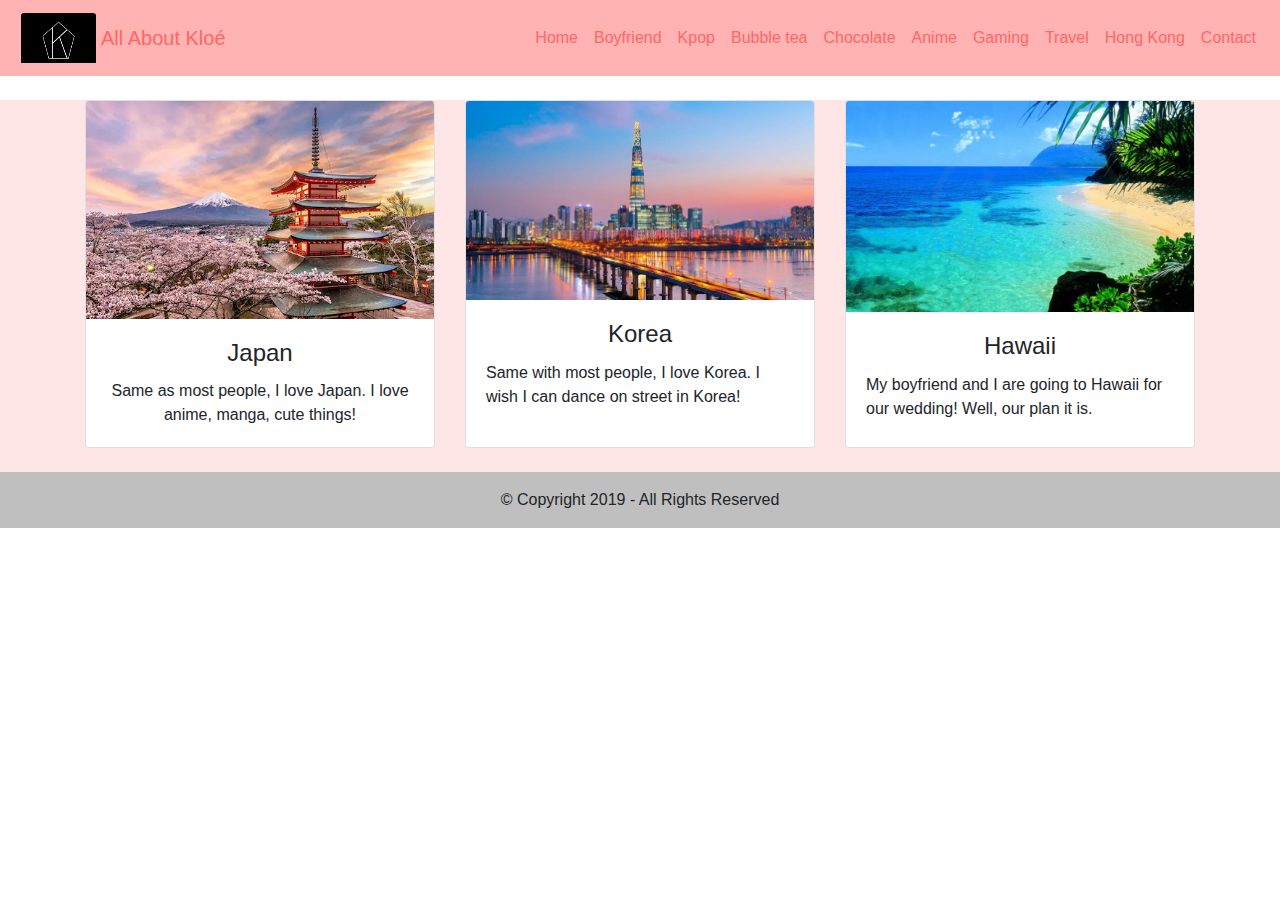
<file: html/travel.html>
<!DOCTYPE html>
<html lang="en">

    <head>
        <title>Travel</title>
        <meta charset="utf-8">
        <meta name="viewport" content="width=device-width, initial-scale=1, shrink-to-fit=no">
        <link rel="stylesheet" href="https://maxcdn.bootstrapcdn.com/bootstrap/4.0.0/css/bootstrap.min.css" integrity="sha384-Gn5384xqQ1aoWXA+058RXPxPg6fy4IWvTNh0E263XmFcJlSAwiGgFAW/dAiS6JXm" crossorigin="anonymous">
        <link rel="stylesheet" type="text/css" href="../css/project1.css">

    </head>

    <body>
    	<nav class="navbar navbar-expand-sm navBarPink">
            <img class="card-img-top img-fluid logo" alt="image" src="../images/logo.jpg">
            <a class="navbar-brand" href="../index.html">All About Kloé</a>
            <button class="navbar-toggler" type="button" data-toggle="collapse" data-target="#navbarNav" aria-controls="navbarNav" aria-expanded="false" aria-label="Toggle navigation">
              <span class="navbar-toggler-icon"></span>s
            </button>
            <div class="collapse navbar-collapse justify-content-end" id="navbarNav">
              <ul class="navbar-nav">
                <li class="nav-item active">
                  <a class="nav-link" href="../index.html">Home</a>
                </li>
                <li class="nav-item">
                  <a class="nav-link" href="boyfriend.html">Boyfriend</a>
                </li>
                <li class="nav-item">
                  <a class="nav-link" href="kpop.html">Kpop</a>
                </li>
                <li class="nav-item">
                  <a class="nav-link" href="bubbletea.html">Bubble tea</a>
                </li>
                <li class="nav-item">
                  <a class="nav-link" href="chocolate.html">Chocolate</a>
                </li>
                <li class="nav-item">
                  <a class="nav-link" href="anime.html">Anime</a>
                </li>
                <li class="nav-item">
                  <a class="nav-link" href="gaming.html">Gaming</a>
                </li>
                <li class="nav-item">
                  <a class="nav-link" href="travel.html">Travel</a>
                </li>
                <li class="nav-item">
                  <a class="nav-link" href="hk.html">Hong Kong</a>
                </li>
                <li class="nav-item">
                  <a class="nav-link" href="contact.html">Contact</a>
                </li>
              </ul>
            </div>  
        </nav>
        <br>

        <div class="milkPink">
          <div class="container">
              <div class="card-deck">
                  <div class="card mb-4">
                      <img class="card-img-top img-fluid" alt="image" src="../images/travel1.jpg">
                      <div class="card-body">
                          <h4 class="card-title text-center">Japan</h4>
                          <p class="card-text text-center">Same as most people, I love Japan. I love anime, manga, cute things!</p>
                      </div>  
                  </div>
                  <div class="card mb-4">
                      <img class="card-img-top img-fluid" alt="image" src="../images/travel2.jpg">
                      <div class="card-body">
                          <h4 class="card-title text-center">Korea</h4>
                          <p class="card-text">Same with most people, I love Korea. I wish I can dance on street in Korea!</p>
                      </div>
                  </div>
                  <div class="card mb-4">
                      <img class="card-img-top img-fluid" alt="image" src="../images/travel3.jpg">
                      <div class="card-body">
                          <h4 class="card-title text-center">Hawaii</h4>
                          <p class="card-text">My boyfriend and I are going to Hawaii for our wedding! Well, our plan it is.</p>
                      </div>
                  </div>  
              </div>
          </div>
        </div>

        <footer class="panel panel-primary footer">
            <div class="footer-copyright text-center py-3">© Copyright 2019 - All Rights Reserved</div> 
        </footer>

        <script src="https://code.jquery.com/jquery-3.2.1.slim.min.js" integrity="sha384-KJ3o2DKtIkvYIK3UENzmM7KCkRr/rE9/Qpg6aAZGJwFDMVNA/GpGFF93hXpG5KkN" crossorigin="anonymous"></script>
        <script src="https://cdnjs.cloudflare.com/ajax/libs/popper.js/1.12.9/umd/popper.min.js" integrity="sha384-ApNbgh9B+Y1QKtv3Rn7W3mgPxhU9K/ScQsAP7hUibX39j7fakFPskvXusvfa0b4Q" crossorigin="anonymous"></script>
        <script src="https://maxcdn.bootstrapcdn.com/bootstrap/4.0.0/js/bootstrap.min.js" integrity="sha384-JZR6Spejh4U02d8jOt6vLEHfe/JQGiRRSQQxSfFWpi1MquVdAyjUar5+76PVCmYl" crossorigin="anonymous"></script>
        <script src="../js/project1.js"></script>
	</body>
</html>
</file>
<file: css/project1.css>
.white {background: #ffffff;}

.navBarPink {
	background: #ffb3b3;
}

a:link, a:visited {
	color: #ff6666;
}

.milkPink {
	background: #ffe6e6;
	width: fill;
}


* {
	box-sizing: border-box;
}

.text {
	padding: 5px;
	font-size: 17px;
	font-family: "Papyrus", cursive, sans-serif;
}


.footer {
	overflow: auto;
	background-color: #bfbfbf;
}

.wordPink {
	color: #ffb3b3;
}

.logo {
	width: 75px;
	height: 50px;
	margin: 5px;
}

.image {
	width: 600px;
	height: 490px;
}

.carouselBlack {
	color: black;
}

.carousel{
  color: grey;
  background-color: grey;
}

.buttonPink {
	background-color: #ffb3b3; 
}
</file>
